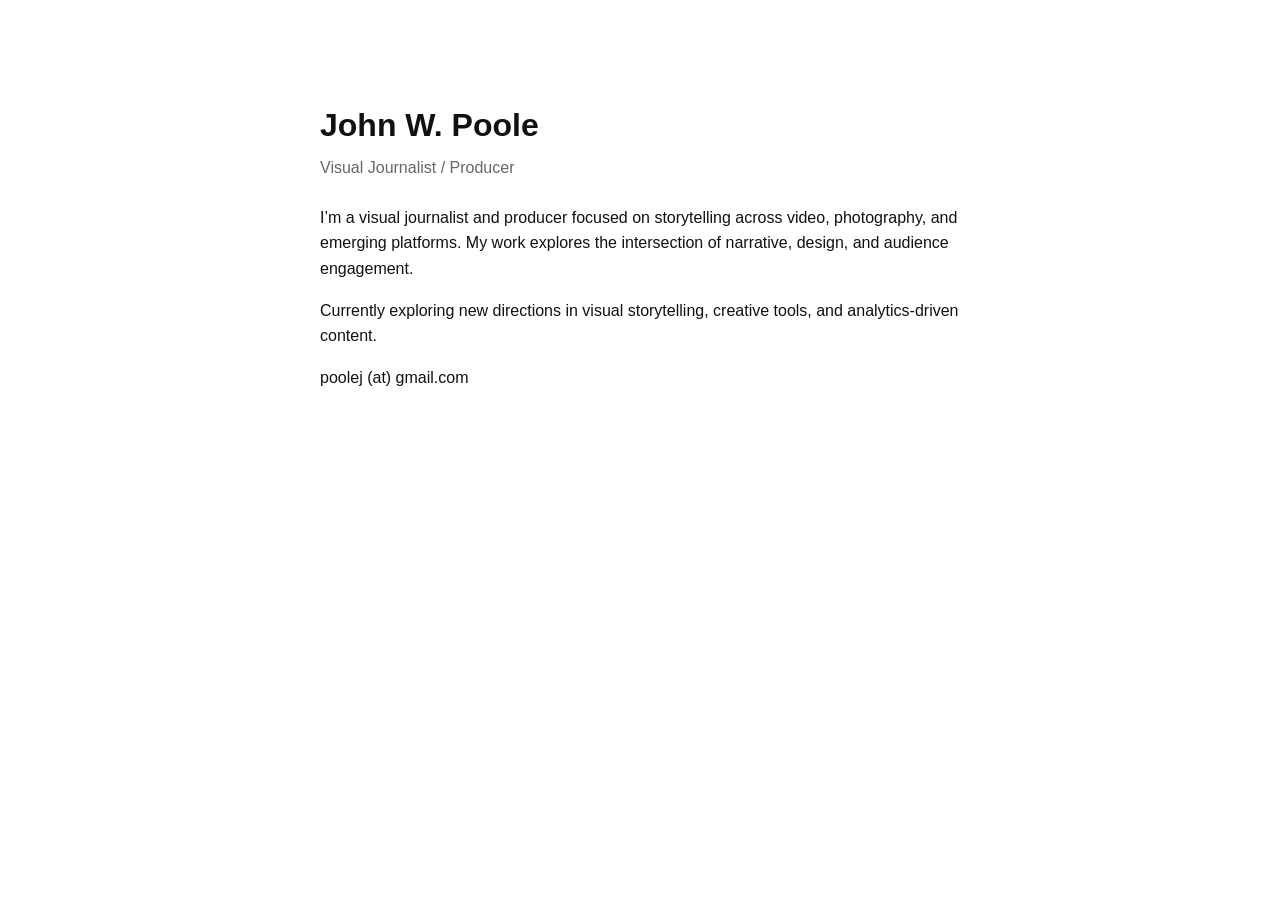
<file: index.html>
<!DOCTYPE html>
<html>
<head>
  <title>Your Name</title>
  <meta name="theme-color" content="#000000">
  <link rel="icon" href="/emoji-browser/icons/phoenix-favicon-32.png" sizes="32x32" type="image/png">
  <link rel="icon" href="/emoji-browser/icons/phoenix-app-icon.svg" type="image/svg+xml">
  <link rel="apple-touch-icon" href="/emoji-browser/icons/phoenix-apple-touch-icon.png">
  <style>
    body {
      font-family: -apple-system, BlinkMacSystemFont, sans-serif;
      max-width: 640px;
      margin: 100px auto;
      padding: 0 20px;
      line-height: 1.6;
      color: #111;
      background: #fff;
    }
    h1 {
      font-weight: 600;
      margin-bottom: 4px;
    }
    .subtitle {
      color: #666;
      margin-bottom: 24px;
    }
    a {
      color: #000;
      text-decoration: underline;
    }
  </style>
</head>
<body>

  <h1>John W. Poole</h1>
  <div class="subtitle">Visual Journalist / Producer</div>

  <p>
    I’m a visual journalist and producer focused on storytelling across video,
    photography, and emerging platforms. My work explores the intersection of
    narrative, design, and audience engagement.
  </p>

  <p>
    Currently exploring new directions in visual storytelling, creative tools,
    and analytics-driven content.
  </p>

  <p>
  poolej (at) gmail.com
  </p>

</body>
</html>
</file>
